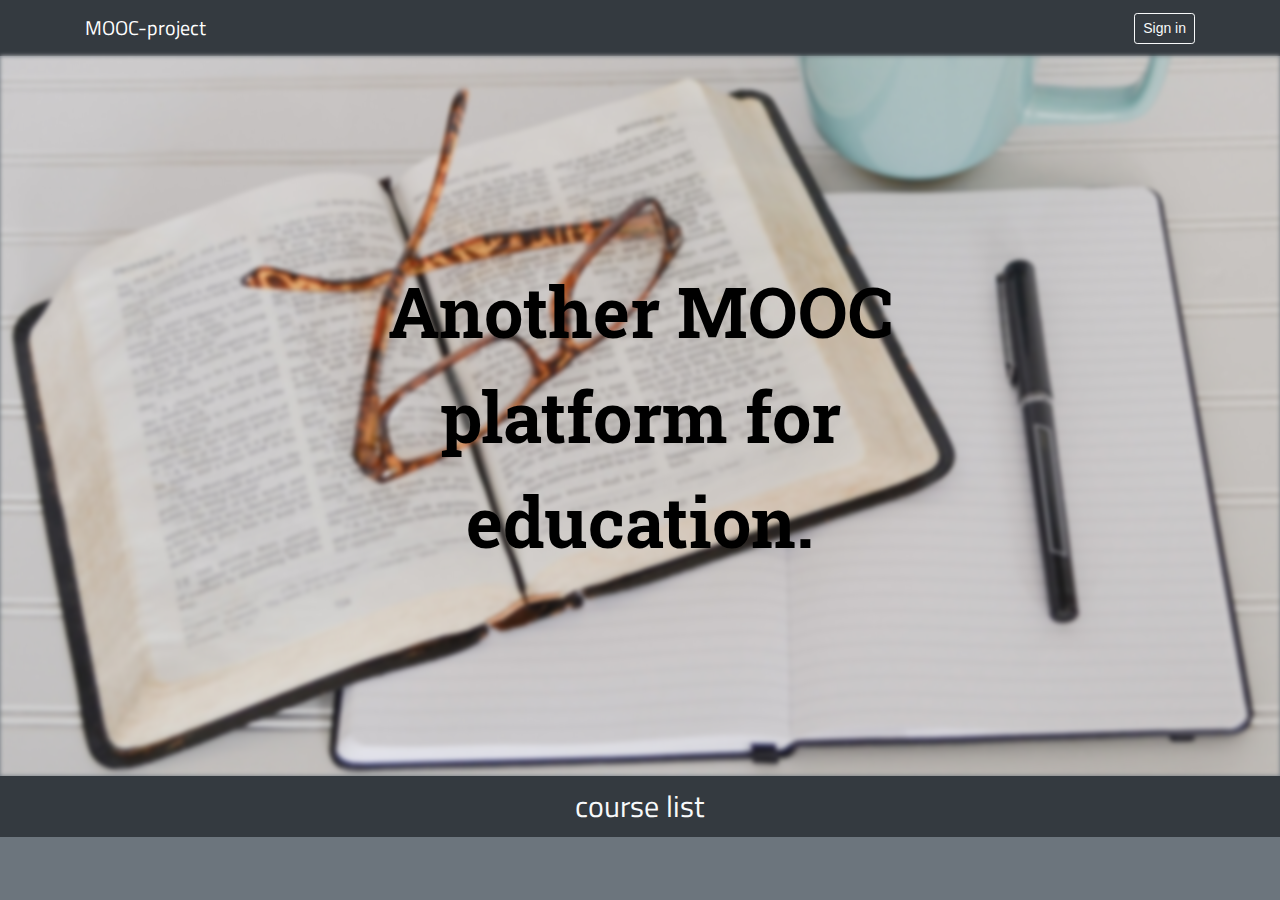
<file: src/main/resources/templates/index.html>
<!DOCTYPE html>
<html lang="en">
<head>

    <meta charset="utf-8">
    <meta name="viewport" content="width=device-width, initial-scale=1, shrink-to-fit=no">

    <title>MOOC-project</title>

    <link rel="stylesheet" href="https://stackpath.bootstrapcdn.com/bootstrap/4.3.1/css/bootstrap.min.css"
          integrity="sha384-ggOyR0iXCbMQv3Xipma34MD+dH/1fQ784/j6cY/iJTQUOhcWr7x9JvoRxT2MZw1T" crossorigin="anonymous">
    <link rel="stylesheet" href="../static/style.css"/>

</head>
<body class="bg-secondary">

<nav class="navbar navbar-dark bg-dark">
    <div class="container">
        <span class="navbar-brand mb-0 h1">MOOC-project</span>
        <button class="btn btn-outline-light my-2 my-sm-0 btn-sm" type="submit">Sign in</button>
    </div>
</nav>

<div class="img-container">
    <img src="../static/logo-img.jpg" class="img-fluid" alt="logo-img">
    <div class="centered">Another MOOC platform for education.</div>
</div>

<nav class="navbar navbar-dark bg-dark text-center">
    <p class="text-light w-100 m-auto">course list</p>
</nav>
<div class="container mt-3 mb-3">
    <div class="card-deck"></div>
</div>


<script src="https://code.jquery.com/jquery-3.3.1.slim.min.js"
        integrity="sha384-q8i/X+965DzO0rT7abK41JStQIAqVgRVzpbzo5smXKp4YfRvH+8abtTE1Pi6jizo"
        crossorigin="anonymous"></script>
<script src="https://cdnjs.cloudflare.com/ajax/libs/popper.js/1.14.7/umd/popper.min.js"
        integrity="sha384-UO2eT0CpHqdSJQ6hJty5KVphtPhzWj9WO1clHTMGa3JDZwrnQq4sF86dIHNDz0W1"
        crossorigin="anonymous"></script>
<script src="https://stackpath.bootstrapcdn.com/bootstrap/4.3.1/js/bootstrap.min.js"
        integrity="sha384-JjSmVgyd0p3pXB1rRibZUAYoIIy6OrQ6VrjIEaFf/nJGzIxFDsf4x0xIM+B07jRM"
        crossorigin="anonymous"></script>
<script src="../static/indexRender.js"></script>
</body>
</html>
</file>
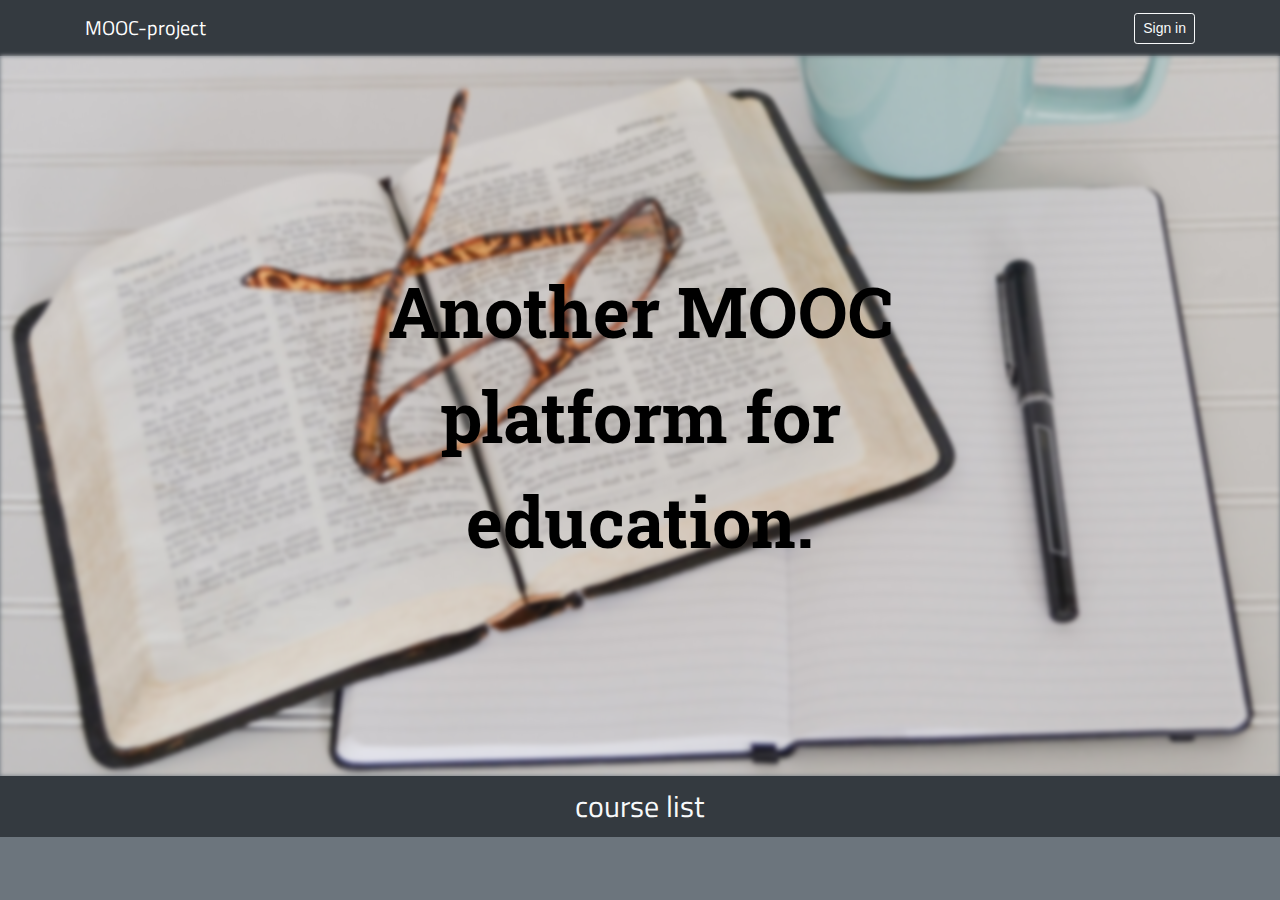
<file: src/main/resources/static/html/index.html>
<!DOCTYPE html>
<html lang="en">
<head>

    <meta charset="utf-8">
    <meta name="viewport" content="width=device-width, initial-scale=1, shrink-to-fit=no">

    <title>MOOC-project</title>

    <link rel="stylesheet" href="https://stackpath.bootstrapcdn.com/bootstrap/4.3.1/css/bootstrap.min.css"
          integrity="sha384-ggOyR0iXCbMQv3Xipma34MD+dH/1fQ784/j6cY/iJTQUOhcWr7x9JvoRxT2MZw1T" crossorigin="anonymous">
    <link rel="stylesheet" href="css/style.css"/>

</head>
<body class="bg-secondary">

<nav class="navbar navbar-dark bg-dark">
    <div class="container">
        <span class="navbar-brand mb-0 h1">MOOC-project</span>
        <button class="btn btn-outline-light my-2 my-sm-0 btn-sm" type="submit">Sign in</button>
    </div>
</nav>

<div class="img-container">
    <img src="logo-img.jpg" class="img-fluid" alt="logo-img">
    <div class="centered">Another MOOC platform for education.</div>
</div>

<nav class="navbar navbar-dark bg-dark text-center">
    <p class="text-light w-100 m-auto">course list</p>
</nav>
<div class="container mt-3 mb-3">
    <div class="card-deck"></div>
</div>


<script src="https://code.jquery.com/jquery-3.3.1.slim.min.js"
        integrity="sha384-q8i/X+965DzO0rT7abK41JStQIAqVgRVzpbzo5smXKp4YfRvH+8abtTE1Pi6jizo"
        crossorigin="anonymous"></script>
<script src="https://cdnjs.cloudflare.com/ajax/libs/popper.js/1.14.7/umd/popper.min.js"
        integrity="sha384-UO2eT0CpHqdSJQ6hJty5KVphtPhzWj9WO1clHTMGa3JDZwrnQq4sF86dIHNDz0W1"
        crossorigin="anonymous"></script>
<script src="https://stackpath.bootstrapcdn.com/bootstrap/4.3.1/js/bootstrap.min.js"
        integrity="sha384-JjSmVgyd0p3pXB1rRibZUAYoIIy6OrQ6VrjIEaFf/nJGzIxFDsf4x0xIM+B07jRM"
        crossorigin="anonymous"></script>
<script src="js/indexRender.js"></script>
</body>
</html>
</file>
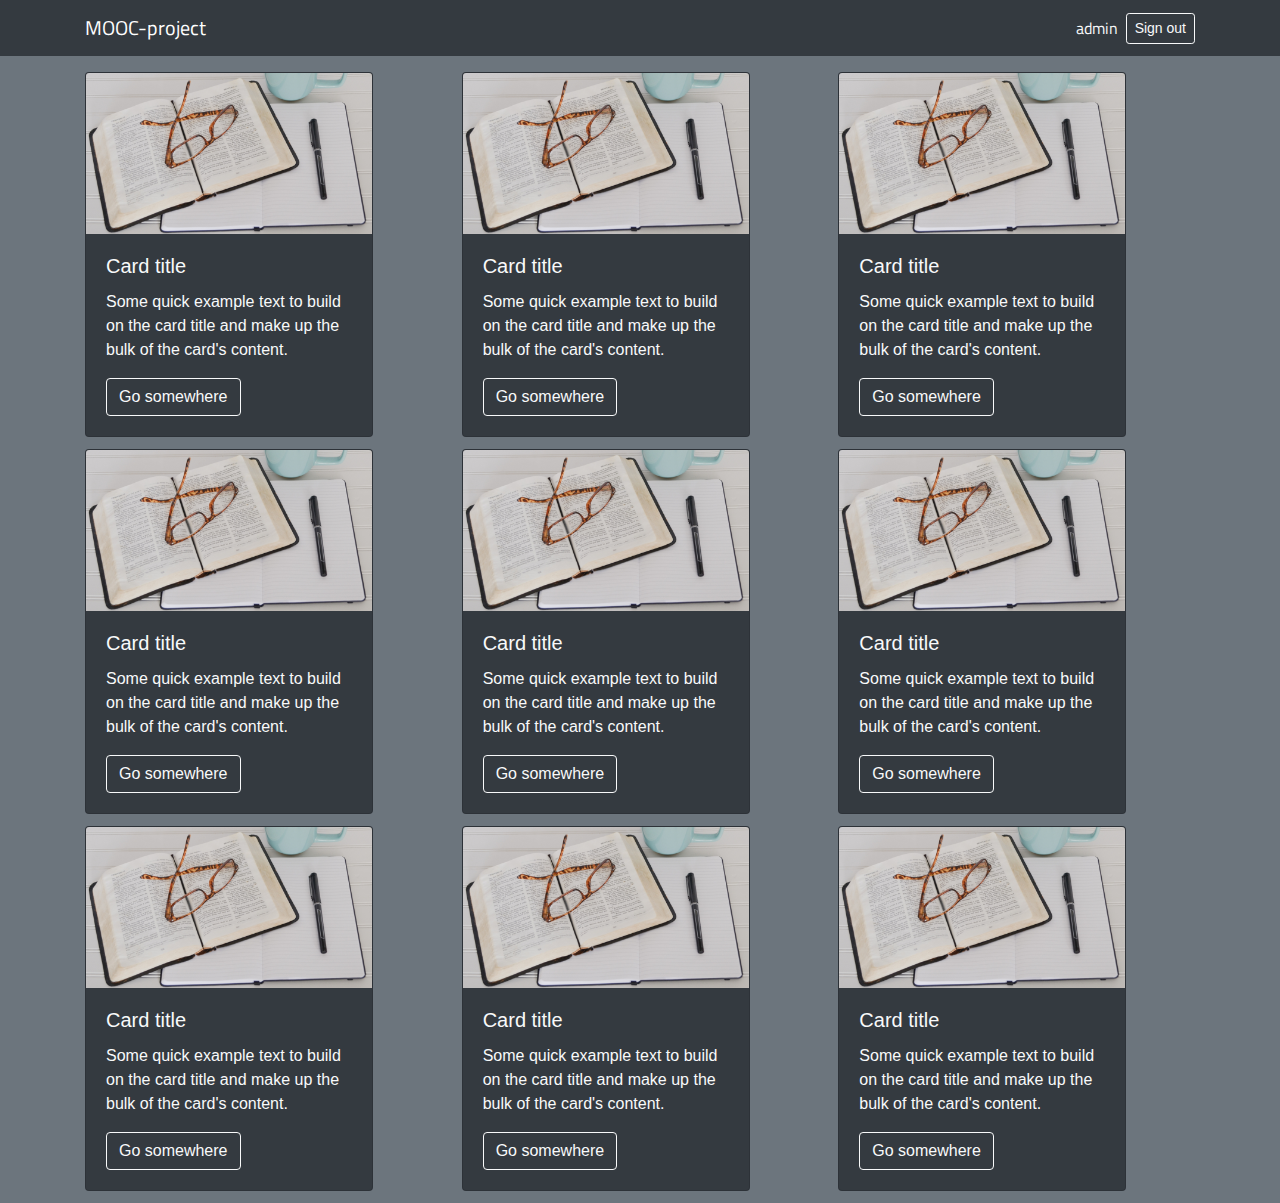
<file: src/main/resources/templates/courses.html>
<!DOCTYPE html>
<html lang="en">
<head>
    <meta charset="utf-8">
    <meta name="viewport" content="width=device-width, initial-scale=1, shrink-to-fit=no">

    <title>courses</title>

    <link rel="stylesheet" href="https://stackpath.bootstrapcdn.com/bootstrap/4.3.1/css/bootstrap.min.css"
          integrity="sha384-ggOyR0iXCbMQv3Xipma34MD+dH/1fQ784/j6cY/iJTQUOhcWr7x9JvoRxT2MZw1T" crossorigin="anonymous">
    <link rel="stylesheet" href="../static/style.css"/>
</head>
<body class="bg-secondary">

<nav class="navbar navbar-dark bg-dark">
    <div class="container">
        <span class="navbar-brand mb-0 h1">MOOC-project</span>
        <form class="form-inline my-2 my-lg-0">
            <span class="text-light mr-sm-2">admin</span>
            <button class="btn btn-outline-light my-2 my-sm-0 btn-sm" type="submit">Sign out</button>
        </form>
    </div>
</nav>
<div class="container mt-3">
    <div class="card-columns">
        <div class="card bg-dark" style="width: 18rem;">
            <img src="../static/logo-img.jpg" class="card-img-top" alt="...">
            <div class="card-body text-light">
                <h5 class="card-title">Card title</h5>
                <p class="card-text">Some quick example text to build on the card title and make up the bulk of the
                    card's content.</p>
                <a href="#" class="btn btn-outline-light">Go somewhere</a>
            </div>
        </div>
        <div class="card bg-dark" style="width: 18rem;">
            <img src="../static/logo-img.jpg" class="card-img-top" alt="...">
            <div class="card-body text-light">
                <h5 class="card-title">Card title</h5>
                <p class="card-text">Some quick example text to build on the card title and make up the bulk of the
                    card's content.</p>
                <a href="#" class="btn btn-outline-light">Go somewhere</a>
            </div>
        </div>
        <div class="card bg-dark" style="width: 18rem;">
            <img src="../static/logo-img.jpg" class="card-img-top" alt="...">
            <div class="card-body text-light">
                <h5 class="card-title">Card title</h5>
                <p class="card-text">Some quick example text to build on the card title and make up the bulk of the
                    card's content.</p>
                <a href="#" class="btn btn-outline-light">Go somewhere</a>
            </div>
        </div>
        <div class="card bg-dark" style="width: 18rem;">
            <img src="../static/logo-img.jpg" class="card-img-top" alt="...">
            <div class="card-body text-light">
                <h5 class="card-title">Card title</h5>
                <p class="card-text">Some quick example text to build on the card title and make up the bulk of the
                    card's content.</p>
                <a href="#" class="btn btn-outline-light">Go somewhere</a>
            </div>
        </div>
        <div class="card bg-dark" style="width: 18rem;">
            <img src="../static/logo-img.jpg" class="card-img-top" alt="...">
            <div class="card-body text-light">
                <h5 class="card-title">Card title</h5>
                <p class="card-text">Some quick example text to build on the card title and make up the bulk of the
                    card's content.</p>
                <a href="#" class="btn btn-outline-light">Go somewhere</a>
            </div>
        </div>
        <div class="card bg-dark" style="width: 18rem;">
            <img src="../static/logo-img.jpg" class="card-img-top" alt="...">
            <div class="card-body text-light">
                <h5 class="card-title">Card title</h5>
                <p class="card-text">Some quick example text to build on the card title and make up the bulk of the
                    card's content.</p>
                <a href="#" class="btn btn-outline-light">Go somewhere</a>
            </div>
        </div>
        <div class="card bg-dark" style="width: 18rem;">
            <img src="../static/logo-img.jpg" class="card-img-top" alt="...">
            <div class="card-body text-light">
                <h5 class="card-title">Card title</h5>
                <p class="card-text">Some quick example text to build on the card title and make up the bulk of the
                    card's content.</p>
                <a href="#" class="btn btn-outline-light">Go somewhere</a>
            </div>
        </div>
        <div class="card bg-dark" style="width: 18rem;">
            <img src="../static/logo-img.jpg" class="card-img-top" alt="...">
            <div class="card-body text-light">
                <h5 class="card-title">Card title</h5>
                <p class="card-text">Some quick example text to build on the card title and make up the bulk of the
                    card's content.</p>
                <a href="#" class="btn btn-outline-light">Go somewhere</a>
            </div>
        </div>
        <div class="card bg-dark" style="width: 18rem;">
            <img src="../static/logo-img.jpg" class="card-img-top" alt="...">
            <div class="card-body text-light">
                <h5 class="card-title">Card title</h5>
                <p class="card-text">Some quick example text to build on the card title and make up the bulk of the
                    card's content.</p>
                <a href="#" class="btn btn-outline-light">Go somewhere</a>
            </div>
        </div>
    </div>
</div>


<script src="https://code.jquery.com/jquery-3.3.1.slim.min.js"
        integrity="sha384-q8i/X+965DzO0rT7abK41JStQIAqVgRVzpbzo5smXKp4YfRvH+8abtTE1Pi6jizo"
        crossorigin="anonymous"></script>
<script src="https://cdnjs.cloudflare.com/ajax/libs/popper.js/1.14.7/umd/popper.min.js"
        integrity="sha384-UO2eT0CpHqdSJQ6hJty5KVphtPhzWj9WO1clHTMGa3JDZwrnQq4sF86dIHNDz0W1"
        crossorigin="anonymous"></script>
<script src="https://stackpath.bootstrapcdn.com/bootstrap/4.3.1/js/bootstrap.min.js"
        integrity="sha384-JjSmVgyd0p3pXB1rRibZUAYoIIy6OrQ6VrjIEaFf/nJGzIxFDsf4x0xIM+B07jRM"
        crossorigin="anonymous"></script>
<script src="../static/indexRender.js"></script>
</body>
</html>
</file>
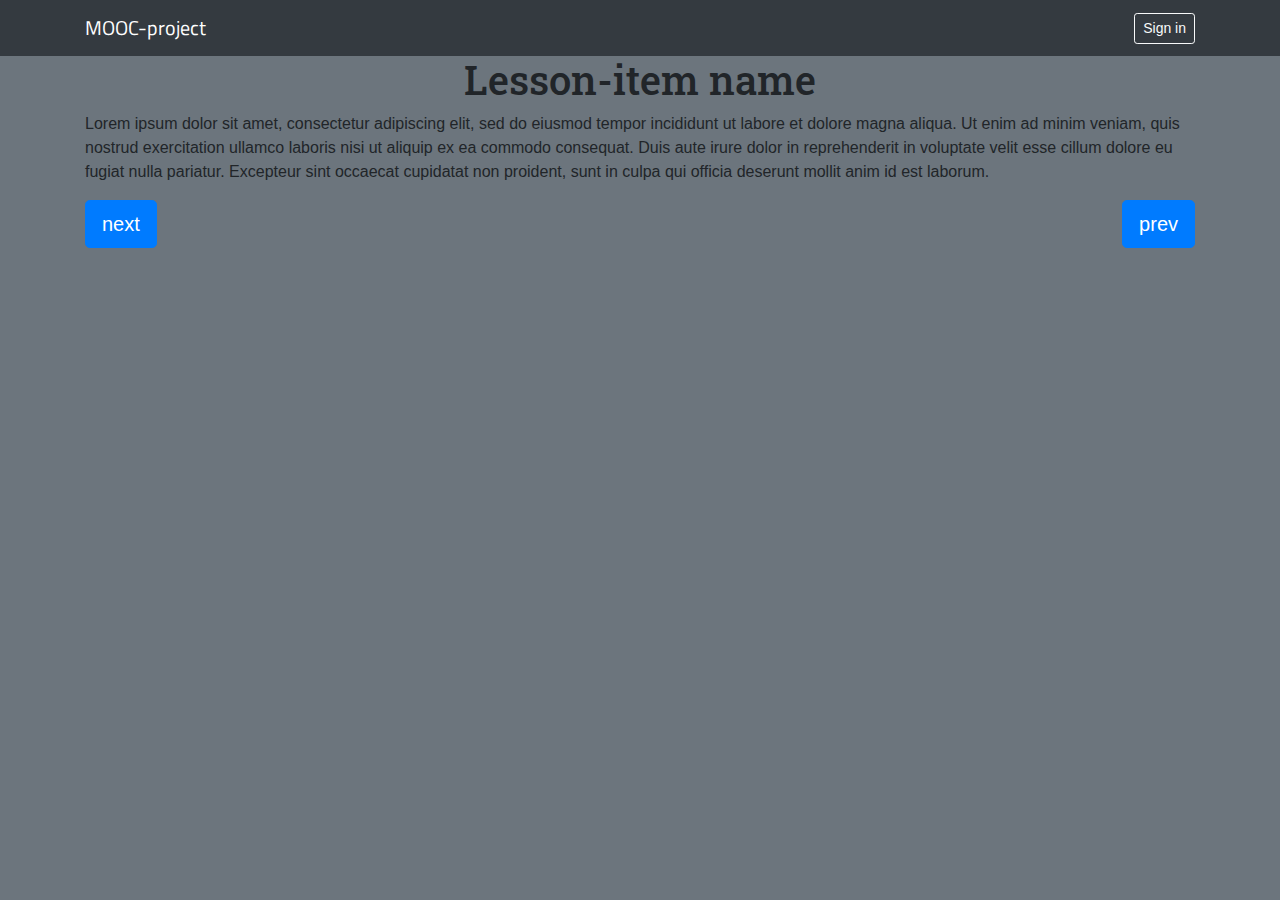
<file: src/main/resources/templates/lesson-item-page.html>
<!DOCTYPE html>
<html lang="en">
<head>
    <meta charset="utf-8">
    <meta name="viewport" content="width=device-width, initial-scale=1, shrink-to-fit=no">

    <title>lesson-item</title>

    <link rel="stylesheet" href="https://stackpath.bootstrapcdn.com/bootstrap/4.3.1/css/bootstrap.min.css"
          integrity="sha384-ggOyR0iXCbMQv3Xipma34MD+dH/1fQ784/j6cY/iJTQUOhcWr7x9JvoRxT2MZw1T" crossorigin="anonymous">
    <link rel="stylesheet" href="../static/style.css"/>
</head>
<body class="bg-secondary">

<nav class="navbar navbar-dark bg-dark">
    <div class="container">
        <span class="navbar-brand mb-0 h1">MOOC-project</span>
        <button class="btn btn-outline-light my-2 my-sm-0 btn-sm" type="submit">Sign in</button>
    </div>
</nav>

<div class="container">
    <h1 class="text-center">Lesson-item name</h1>

    <p>Lorem ipsum dolor sit amet, consectetur adipiscing elit, sed do eiusmod tempor incididunt ut labore et dolore
        magna aliqua.
        Ut enim ad minim veniam, quis nostrud exercitation ullamco laboris nisi ut aliquip ex ea commodo consequat.
        Duis aute irure dolor in reprehenderit in voluptate velit esse cillum dolore eu fugiat nulla pariatur.
        Excepteur sint occaecat cupidatat non proident, sunt in culpa qui officia deserunt mollit anim id est
        laborum.</p>

    <button class="btn btn-primary btn-lg float-left">next</button>
    <button class="btn btn-primary btn-lg float-right">prev</button>
</div>


<script src="https://code.jquery.com/jquery-3.3.1.slim.min.js"
        integrity="sha384-q8i/X+965DzO0rT7abK41JStQIAqVgRVzpbzo5smXKp4YfRvH+8abtTE1Pi6jizo"
        crossorigin="anonymous"></script>
<script src="https://cdnjs.cloudflare.com/ajax/libs/popper.js/1.14.7/umd/popper.min.js"
        integrity="sha384-UO2eT0CpHqdSJQ6hJty5KVphtPhzWj9WO1clHTMGa3JDZwrnQq4sF86dIHNDz0W1"
        crossorigin="anonymous"></script>
<script src="https://stackpath.bootstrapcdn.com/bootstrap/4.3.1/js/bootstrap.min.js"
        integrity="sha384-JjSmVgyd0p3pXB1rRibZUAYoIIy6OrQ6VrjIEaFf/nJGzIxFDsf4x0xIM+B07jRM"
        crossorigin="anonymous"></script>
<script src="../static/indexRender.js"></script>

</body>
</html>
</file>
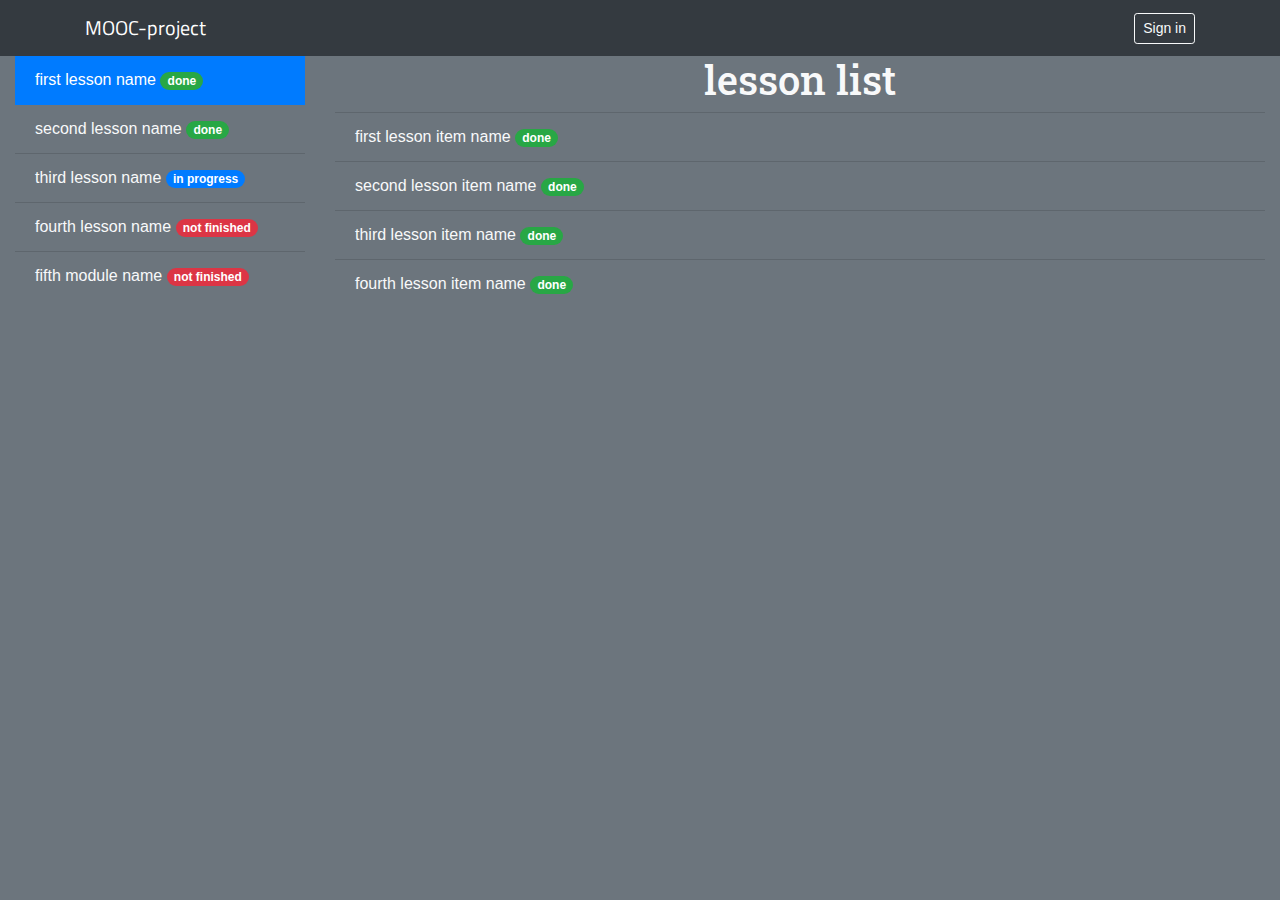
<file: src/main/resources/templates/lesson-page.html>
<!DOCTYPE html>
<html lang="en">
<head>
    <meta charset="utf-8">
    <meta name="viewport" content="width=device-width, initial-scale=1, shrink-to-fit=no">

    <title>lesson</title>

    <link rel="stylesheet" href="https://stackpath.bootstrapcdn.com/bootstrap/4.3.1/css/bootstrap.min.css"
          integrity="sha384-ggOyR0iXCbMQv3Xipma34MD+dH/1fQ784/j6cY/iJTQUOhcWr7x9JvoRxT2MZw1T" crossorigin="anonymous">
    <link rel="stylesheet" href="../static/style.css"/>
</head>
<body class="bg-secondary">

<nav class="navbar navbar-dark bg-dark">
    <div class="container">
        <span class="navbar-brand mb-0 h1">MOOC-project</span>
        <button class="btn btn-outline-light my-2 my-sm-0 btn-sm" type="submit">Sign in</button>
    </div>
</nav>
<div class="row m-auto">
    <div class="col-sm-3" id="lessonContainer">
        <ul class="list-group list-group-flush text-light">
            <li class="list-group-item active">
                first lesson name
                <span class="badge badge-success badge-pill">done</span>

            </li>
            <li class="list-group-item">
                second lesson name
                <span class="badge badge-success badge-pill">done</span>

            </li>
            <li class="list-group-item">
                third lesson name
                <span class="badge badge-primary badge-pill">in progress</span>

            </li>
            <li class="list-group-item">
                fourth lesson name
                <span class="badge badge-danger badge-pill">not finished</span>

            </li>
            <li class="list-group-item">
                fifth module name
                <span class="badge badge-danger badge-pill">not finished</span>
            </li>
        </ul>
    </div>
    <div class="col-sm-9">
        <div class="text-center">
            <h1 class="text-light">lesson list</h1>
        </div>

        <ul class="list-group list-group-flush text-light">
            <li class="list-group-item">
                first lesson item name
                <span class="badge badge-success badge-pill">done</span>

            </li>
            <li class="list-group-item">
                second lesson item name
                <span class="badge badge-success badge-pill">done</span>

            </li>
            <li class="list-group-item">
                third lesson item name
                <span class="badge badge-success badge-pill">done</span>

            </li>
            <li class="list-group-item">
                fourth lesson item name
                <span class="badge badge-success badge-pill">done</span>

            </li>
        </ul>

    </div>
</div>


<script src="https://code.jquery.com/jquery-3.3.1.slim.min.js"
        integrity="sha384-q8i/X+965DzO0rT7abK41JStQIAqVgRVzpbzo5smXKp4YfRvH+8abtTE1Pi6jizo"
        crossorigin="anonymous"></script>
<script src="https://cdnjs.cloudflare.com/ajax/libs/popper.js/1.14.7/umd/popper.min.js"
        integrity="sha384-UO2eT0CpHqdSJQ6hJty5KVphtPhzWj9WO1clHTMGa3JDZwrnQq4sF86dIHNDz0W1"
        crossorigin="anonymous"></script>
<script src="https://stackpath.bootstrapcdn.com/bootstrap/4.3.1/js/bootstrap.min.js"
        integrity="sha384-JjSmVgyd0p3pXB1rRibZUAYoIIy6OrQ6VrjIEaFf/nJGzIxFDsf4x0xIM+B07jRM"
        crossorigin="anonymous"></script>
<script src="../static/lesson-pageRender.js"></script>

</body>
</html>
</file>
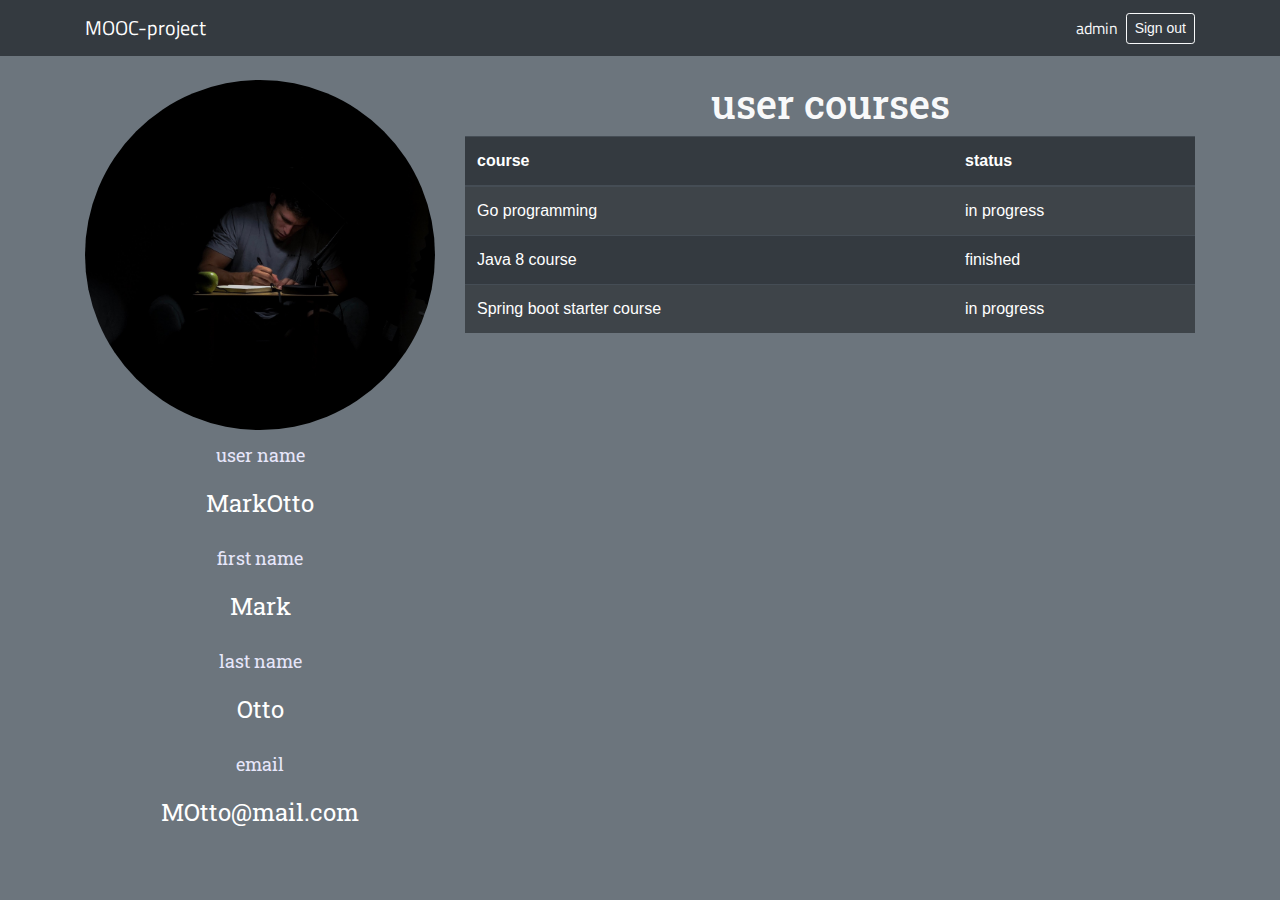
<file: src/main/resources/templates/profile.html>
<!DOCTYPE html>
<html lang="en">
<head>
    <meta charset="utf-8">
    <meta name="viewport" content="width=device-width, initial-scale=1, shrink-to-fit=no">

    <title>user profile page</title>

    <link rel="stylesheet" href="https://stackpath.bootstrapcdn.com/bootstrap/4.3.1/css/bootstrap.min.css"
          integrity="sha384-ggOyR0iXCbMQv3Xipma34MD+dH/1fQ784/j6cY/iJTQUOhcWr7x9JvoRxT2MZw1T" crossorigin="anonymous">
    <link rel="stylesheet" href="../static/style.css"/>
</head>
<body class="bg-secondary">
<nav class="navbar navbar-dark bg-dark fixed-top">
    <div class="container">
        <span class="navbar-brand mb-0 h1">MOOC-project</span>
        <form class="form-inline my-2 my-lg-0">
            <span class="text-light mr-sm-2">admin</span>
            <button class="btn btn-outline-light my-2 my-sm-0 btn-sm" type="submit">Sign out</button>
        </form>
    </div>
</nav>
<div class="container user-info">
    <div class="row text-light">
        <div class="col-sm-4">
            <table class="table table-borderless text-center user-data">
                <tr>
                    <img src="../static/user-img.jpg" alt="test" class="rounded-circle user-img">
                </tr>
                <tr>

                    <td>
                        <p class="user-data-caption">user name</p>
                        MarkOtto
                    </td>
                </tr>
                <tr>

                    <td>
                        <p class="user-data-caption">first name</p>
                        Mark
                    </td>
                </tr>
                <tr>

                    <td>
                        <p class="user-data-caption">last name</p>
                        Otto
                    </td>
                </tr>
                <tr>

                    <td>
                        <p class="user-data-caption">email</p>
                        MOtto@mail.com
                    </td>
                </tr>
            </table>
        </div>
        <div class="col-sm-8">
            <div class="text-center">
                <h1 class="align-center">user courses</h1>
            </div>

            <table class="table table-striped table-dark">
                <thead>
                <tr>
                    <th scope="col">course</th>
                    <th scope="col">status</th>
                </tr>
                </thead>
                <tbody>
                <tr>
                    <td>Go programming</td>
                    <td>in progress</td>
                </tr>
                <tr>
                    <td>Java 8 course</td>
                    <td>finished</td>
                </tr>
                <tr>
                    <td>Spring boot starter course</td>
                    <td>in progress</td>
                </tr>
                </tbody>
            </table>
        </div>
    </div>
</div>



<script src="https://code.jquery.com/jquery-3.3.1.slim.min.js"
        integrity="sha384-q8i/X+965DzO0rT7abK41JStQIAqVgRVzpbzo5smXKp4YfRvH+8abtTE1Pi6jizo"
        crossorigin="anonymous"></script>
<script src="https://cdnjs.cloudflare.com/ajax/libs/popper.js/1.14.7/umd/popper.min.js"
        integrity="sha384-UO2eT0CpHqdSJQ6hJty5KVphtPhzWj9WO1clHTMGa3JDZwrnQq4sF86dIHNDz0W1"
        crossorigin="anonymous"></script>
<script src="https://stackpath.bootstrapcdn.com/bootstrap/4.3.1/js/bootstrap.min.js"
        integrity="sha384-JjSmVgyd0p3pXB1rRibZUAYoIIy6OrQ6VrjIEaFf/nJGzIxFDsf4x0xIM+B07jRM"
        crossorigin="anonymous"></script>
<script src="../static/indexRender.js"></script>
</body>
</html>
</file>
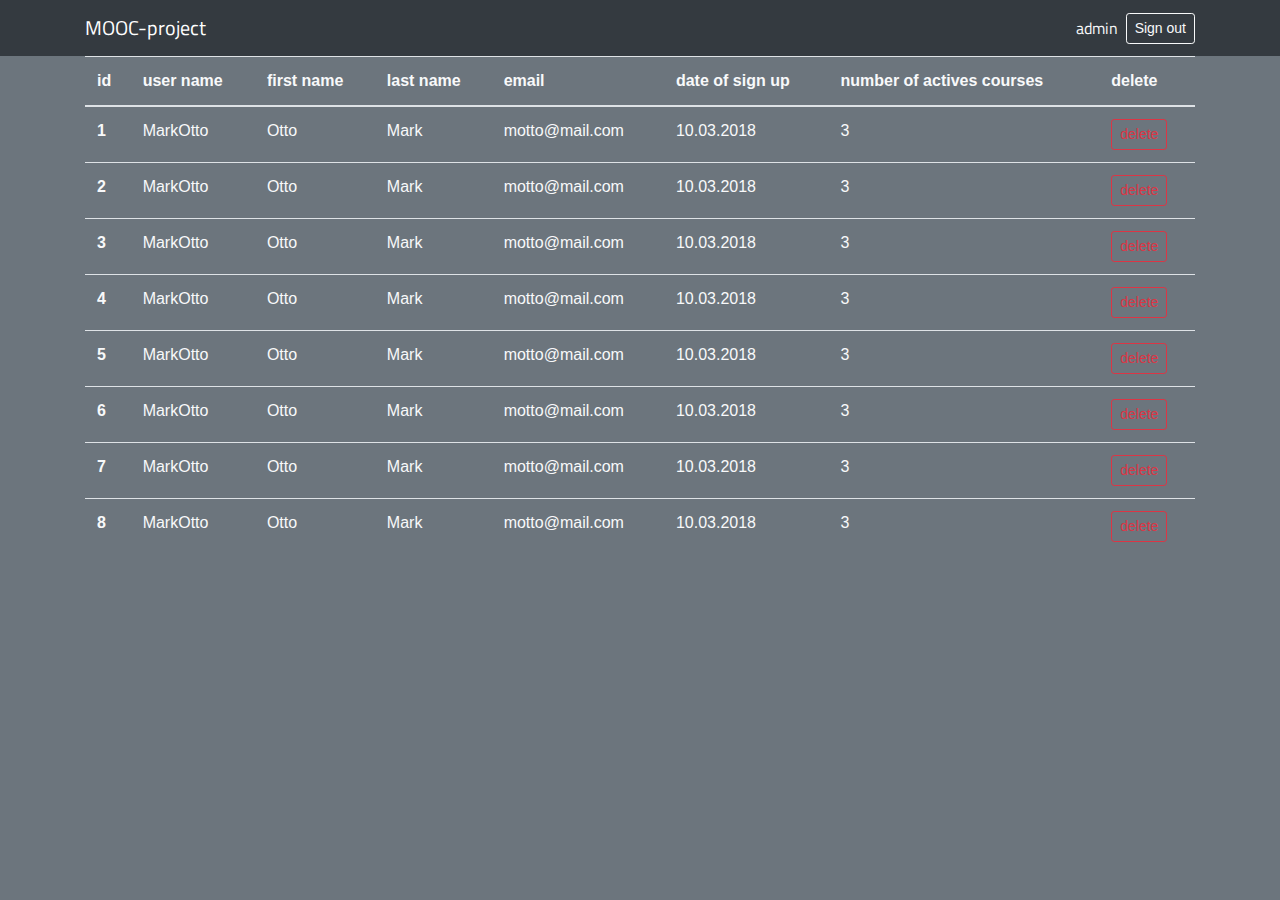
<file: src/main/resources/templates/users.html>
<!DOCTYPE html>
<html lang="en">
<head>
    <meta charset="utf-8">
    <meta name="viewport" content="width=device-width, initial-scale=1, shrink-to-fit=no">

    <title>user list</title>

    <link rel="stylesheet" href="https://stackpath.bootstrapcdn.com/bootstrap/4.3.1/css/bootstrap.min.css"
          integrity="sha384-ggOyR0iXCbMQv3Xipma34MD+dH/1fQ784/j6cY/iJTQUOhcWr7x9JvoRxT2MZw1T" crossorigin="anonymous">
    <link rel="stylesheet" href="../static/style.css"/>
</head>
<body class="bg-secondary">

<nav class="navbar navbar-dark bg-dark">
    <div class="container">
        <span class="navbar-brand mb-0 h1">MOOC-project</span>
        <form class="form-inline my-2 my-lg-0">
            <span class="text-light mr-sm-2">admin</span>
            <button class="btn btn-outline-light my-2 my-sm-0 btn-sm" type="submit">Sign out</button>
        </form>
    </div>
</nav>
<div class="container">
    <table class="table table-hover text-light w-100">
        <thead>
        <tr>
            <th scope="col">id</th>
            <th scope="col">user name</th>
            <th scope="col">first name</th>
            <th scope="col">last name</th>
            <th scope="col">email</th>
            <th scope="col">date of sign up</th>
            <th scope="col">number of actives courses</th>
            <th scope="col">delete</th>
        </tr>
        </thead>
        <tbody>
        <tr>
            <th scope="row">1</th>
            <td>MarkOtto</td>
            <td>Otto</td>
            <td>Mark</td>
            <td>motto@mail.com</td>
            <td>10.03.2018</td>
            <td>3</td>
            <td>
                <button class="btn btn-outline-danger btn-sm">delete</button>
            </td>
        </tr>
        <tr>
            <th scope="row">2</th>
            <td>MarkOtto</td>
            <td>Otto</td>
            <td>Mark</td>
            <td>motto@mail.com</td>
            <td>10.03.2018</td>
            <td>3</td>
            <td>
                <button class="btn btn-outline-danger btn-sm">delete</button>
            </td>
        </tr>
        <tr>
            <th scope="row">3</th>
            <td>MarkOtto</td>
            <td>Otto</td>
            <td>Mark</td>
            <td>motto@mail.com</td>
            <td>10.03.2018</td>
            <td>3</td>
            <td>
                <button class="btn btn-outline-danger btn-sm">delete</button>
            </td>
        </tr>
        <tr>
            <th scope="row">4</th>
            <td>MarkOtto</td>
            <td>Otto</td>
            <td>Mark</td>
            <td>motto@mail.com</td>
            <td>10.03.2018</td>
            <td>3</td>
            <td>
                <button class="btn btn-outline-danger btn-sm">delete</button>
            </td>
        </tr>
        <tr>
            <th scope="row">5</th>
            <td>MarkOtto</td>
            <td>Otto</td>
            <td>Mark</td>
            <td>motto@mail.com</td>
            <td>10.03.2018</td>
            <td>3</td>
            <td>
                <button class="btn btn-outline-danger btn-sm">delete</button>
            </td>
        </tr>
        <tr>
            <th scope="row">6</th>
            <td>MarkOtto</td>
            <td>Otto</td>
            <td>Mark</td>
            <td>motto@mail.com</td>
            <td>10.03.2018</td>
            <td>3</td>
            <td>
                <button class="btn btn-outline-danger btn-sm">delete</button>
            </td>
        </tr>
        <tr>
            <th scope="row">7</th>
            <td>MarkOtto</td>
            <td>Otto</td>
            <td>Mark</td>
            <td>motto@mail.com</td>
            <td>10.03.2018</td>
            <td>3</td>
            <td>
                <button class="btn btn-outline-danger btn-sm">delete</button>
            </td>
        </tr>
        <tr>
            <th scope="row">8</th>
            <td>MarkOtto</td>
            <td>Otto</td>
            <td>Mark</td>
            <td>motto@mail.com</td>
            <td>10.03.2018</td>
            <td>3</td>
            <td>
                <button class="btn btn-outline-danger btn-sm">delete</button>
            </td>
        </tr>
        </tbody>
    </table>
</div>


<script src="https://code.jquery.com/jquery-3.3.1.slim.min.js"
        integrity="sha384-q8i/X+965DzO0rT7abK41JStQIAqVgRVzpbzo5smXKp4YfRvH+8abtTE1Pi6jizo"
        crossorigin="anonymous"></script>
<script src="https://cdnjs.cloudflare.com/ajax/libs/popper.js/1.14.7/umd/popper.min.js"
        integrity="sha384-UO2eT0CpHqdSJQ6hJty5KVphtPhzWj9WO1clHTMGa3JDZwrnQq4sF86dIHNDz0W1"
        crossorigin="anonymous"></script>
<script src="https://stackpath.bootstrapcdn.com/bootstrap/4.3.1/js/bootstrap.min.js"
        integrity="sha384-JjSmVgyd0p3pXB1rRibZUAYoIIy6OrQ6VrjIEaFf/nJGzIxFDsf4x0xIM+B07jRM"
        crossorigin="anonymous"></script>
<script src="../static/indexRender.js"></script>
</body>
</html>
</file>
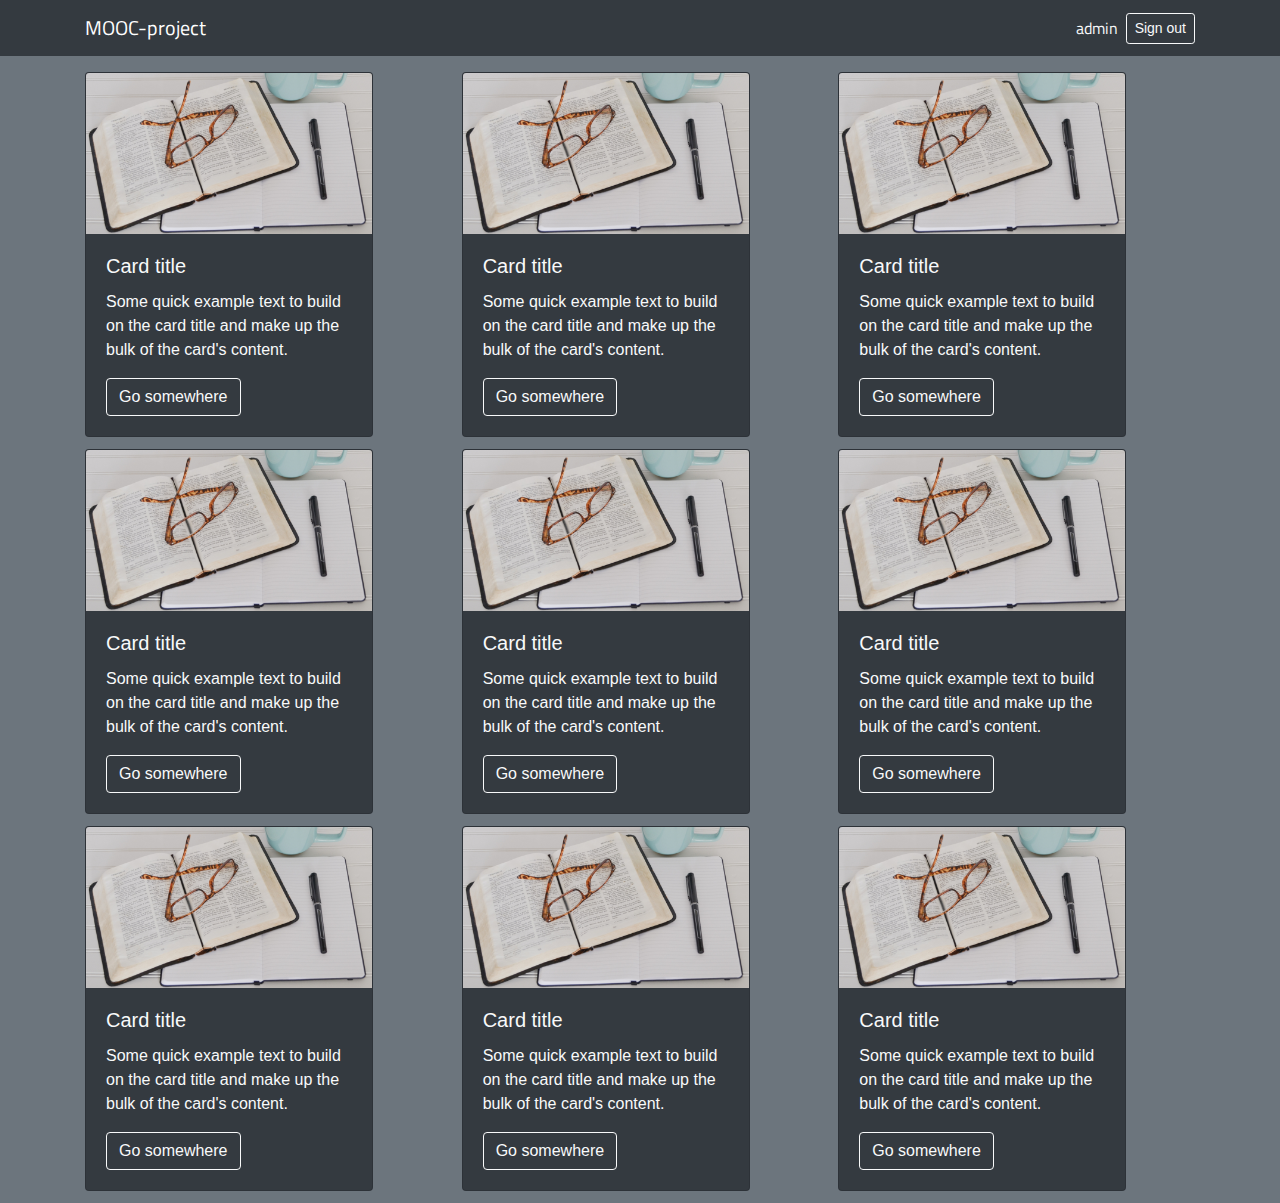
<file: src/main/resources/static/html/courses.html>
<!DOCTYPE html>
<html lang="en">
<head>
    <meta charset="utf-8">
    <meta name="viewport" content="width=device-width, initial-scale=1, shrink-to-fit=no">

    <title>courses</title>

    <link rel="stylesheet" href="https://stackpath.bootstrapcdn.com/bootstrap/4.3.1/css/bootstrap.min.css"
          integrity="sha384-ggOyR0iXCbMQv3Xipma34MD+dH/1fQ784/j6cY/iJTQUOhcWr7x9JvoRxT2MZw1T" crossorigin="anonymous">
    <link rel="stylesheet" href="css/style.css"/>
</head>
<body class="bg-secondary">

<nav class="navbar navbar-dark bg-dark">
    <div class="container">
        <span class="navbar-brand mb-0 h1">MOOC-project</span>
        <form class="form-inline my-2 my-lg-0">
            <span class="text-light mr-sm-2">admin</span>
            <button class="btn btn-outline-light my-2 my-sm-0 btn-sm" type="submit">Sign out</button>
        </form>
    </div>
</nav>
<div class="container mt-3">
    <div class="card-columns">
        <div class="card bg-dark" style="width: 18rem;">
            <img src="logo-img.jpg" class="card-img-top" alt="...">
            <div class="card-body text-light">
                <h5 class="card-title">Card title</h5>
                <p class="card-text">Some quick example text to build on the card title and make up the bulk of the
                    card's content.</p>
                <a href="#" class="btn btn-outline-light">Go somewhere</a>
            </div>
        </div>
        <div class="card bg-dark" style="width: 18rem;">
            <img src="logo-img.jpg" class="card-img-top" alt="...">
            <div class="card-body text-light">
                <h5 class="card-title">Card title</h5>
                <p class="card-text">Some quick example text to build on the card title and make up the bulk of the
                    card's content.</p>
                <a href="#" class="btn btn-outline-light">Go somewhere</a>
            </div>
        </div>
        <div class="card bg-dark" style="width: 18rem;">
            <img src="logo-img.jpg" class="card-img-top" alt="...">
            <div class="card-body text-light">
                <h5 class="card-title">Card title</h5>
                <p class="card-text">Some quick example text to build on the card title and make up the bulk of the
                    card's content.</p>
                <a href="#" class="btn btn-outline-light">Go somewhere</a>
            </div>
        </div>
        <div class="card bg-dark" style="width: 18rem;">
            <img src="logo-img.jpg" class="card-img-top" alt="...">
            <div class="card-body text-light">
                <h5 class="card-title">Card title</h5>
                <p class="card-text">Some quick example text to build on the card title and make up the bulk of the
                    card's content.</p>
                <a href="#" class="btn btn-outline-light">Go somewhere</a>
            </div>
        </div>
        <div class="card bg-dark" style="width: 18rem;">
            <img src="logo-img.jpg" class="card-img-top" alt="...">
            <div class="card-body text-light">
                <h5 class="card-title">Card title</h5>
                <p class="card-text">Some quick example text to build on the card title and make up the bulk of the
                    card's content.</p>
                <a href="#" class="btn btn-outline-light">Go somewhere</a>
            </div>
        </div>
        <div class="card bg-dark" style="width: 18rem;">
            <img src="logo-img.jpg" class="card-img-top" alt="...">
            <div class="card-body text-light">
                <h5 class="card-title">Card title</h5>
                <p class="card-text">Some quick example text to build on the card title and make up the bulk of the
                    card's content.</p>
                <a href="#" class="btn btn-outline-light">Go somewhere</a>
            </div>
        </div>
        <div class="card bg-dark" style="width: 18rem;">
            <img src="logo-img.jpg" class="card-img-top" alt="...">
            <div class="card-body text-light">
                <h5 class="card-title">Card title</h5>
                <p class="card-text">Some quick example text to build on the card title and make up the bulk of the
                    card's content.</p>
                <a href="#" class="btn btn-outline-light">Go somewhere</a>
            </div>
        </div>
        <div class="card bg-dark" style="width: 18rem;">
            <img src="logo-img.jpg" class="card-img-top" alt="...">
            <div class="card-body text-light">
                <h5 class="card-title">Card title</h5>
                <p class="card-text">Some quick example text to build on the card title and make up the bulk of the
                    card's content.</p>
                <a href="#" class="btn btn-outline-light">Go somewhere</a>
            </div>
        </div>
        <div class="card bg-dark" style="width: 18rem;">
            <img src="logo-img.jpg" class="card-img-top" alt="...">
            <div class="card-body text-light">
                <h5 class="card-title">Card title</h5>
                <p class="card-text">Some quick example text to build on the card title and make up the bulk of the
                    card's content.</p>
                <a href="#" class="btn btn-outline-light">Go somewhere</a>
            </div>
        </div>
    </div>
</div>


<script src="https://code.jquery.com/jquery-3.3.1.slim.min.js"
        integrity="sha384-q8i/X+965DzO0rT7abK41JStQIAqVgRVzpbzo5smXKp4YfRvH+8abtTE1Pi6jizo"
        crossorigin="anonymous"></script>
<script src="https://cdnjs.cloudflare.com/ajax/libs/popper.js/1.14.7/umd/popper.min.js"
        integrity="sha384-UO2eT0CpHqdSJQ6hJty5KVphtPhzWj9WO1clHTMGa3JDZwrnQq4sF86dIHNDz0W1"
        crossorigin="anonymous"></script>
<script src="https://stackpath.bootstrapcdn.com/bootstrap/4.3.1/js/bootstrap.min.js"
        integrity="sha384-JjSmVgyd0p3pXB1rRibZUAYoIIy6OrQ6VrjIEaFf/nJGzIxFDsf4x0xIM+B07jRM"
        crossorigin="anonymous"></script>
<script src="js/indexRender.js"></script>
</body>
</html>
</file>
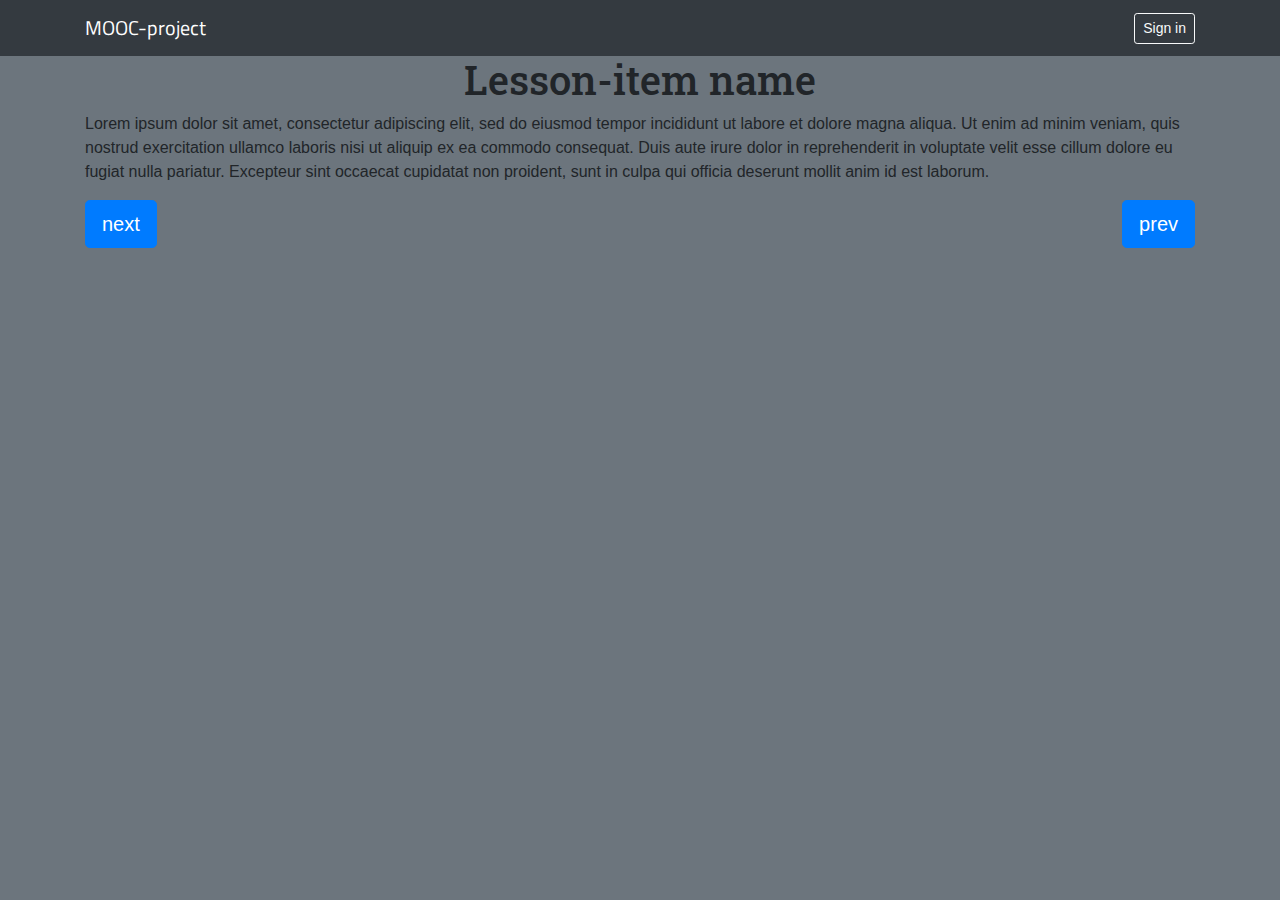
<file: src/main/resources/static/html/lesson-item-page.html>
<!DOCTYPE html>
<html lang="en">
<head>
    <meta charset="utf-8">
    <meta name="viewport" content="width=device-width, initial-scale=1, shrink-to-fit=no">

    <title>lesson-item</title>

    <link rel="stylesheet" href="https://stackpath.bootstrapcdn.com/bootstrap/4.3.1/css/bootstrap.min.css"
          integrity="sha384-ggOyR0iXCbMQv3Xipma34MD+dH/1fQ784/j6cY/iJTQUOhcWr7x9JvoRxT2MZw1T" crossorigin="anonymous">
    <link rel="stylesheet" href="css/style.css"/>
</head>
<body class="bg-secondary">

<nav class="navbar navbar-dark bg-dark">
    <div class="container">
        <span class="navbar-brand mb-0 h1">MOOC-project</span>
        <button class="btn btn-outline-light my-2 my-sm-0 btn-sm" type="submit">Sign in</button>
    </div>
</nav>

<div class="container">
    <h1 class="text-center">Lesson-item name</h1>

    <p>Lorem ipsum dolor sit amet, consectetur adipiscing elit, sed do eiusmod tempor incididunt ut labore et dolore
        magna aliqua.
        Ut enim ad minim veniam, quis nostrud exercitation ullamco laboris nisi ut aliquip ex ea commodo consequat.
        Duis aute irure dolor in reprehenderit in voluptate velit esse cillum dolore eu fugiat nulla pariatur.
        Excepteur sint occaecat cupidatat non proident, sunt in culpa qui officia deserunt mollit anim id est
        laborum.</p>

    <button class="btn btn-primary btn-lg float-left">next</button>
    <button class="btn btn-primary btn-lg float-right">prev</button>
</div>


<script src="https://code.jquery.com/jquery-3.3.1.slim.min.js"
        integrity="sha384-q8i/X+965DzO0rT7abK41JStQIAqVgRVzpbzo5smXKp4YfRvH+8abtTE1Pi6jizo"
        crossorigin="anonymous"></script>
<script src="https://cdnjs.cloudflare.com/ajax/libs/popper.js/1.14.7/umd/popper.min.js"
        integrity="sha384-UO2eT0CpHqdSJQ6hJty5KVphtPhzWj9WO1clHTMGa3JDZwrnQq4sF86dIHNDz0W1"
        crossorigin="anonymous"></script>
<script src="https://stackpath.bootstrapcdn.com/bootstrap/4.3.1/js/bootstrap.min.js"
        integrity="sha384-JjSmVgyd0p3pXB1rRibZUAYoIIy6OrQ6VrjIEaFf/nJGzIxFDsf4x0xIM+B07jRM"
        crossorigin="anonymous"></script>
<script src="js/indexRender.js"></script>

</body>
</html>
</file>
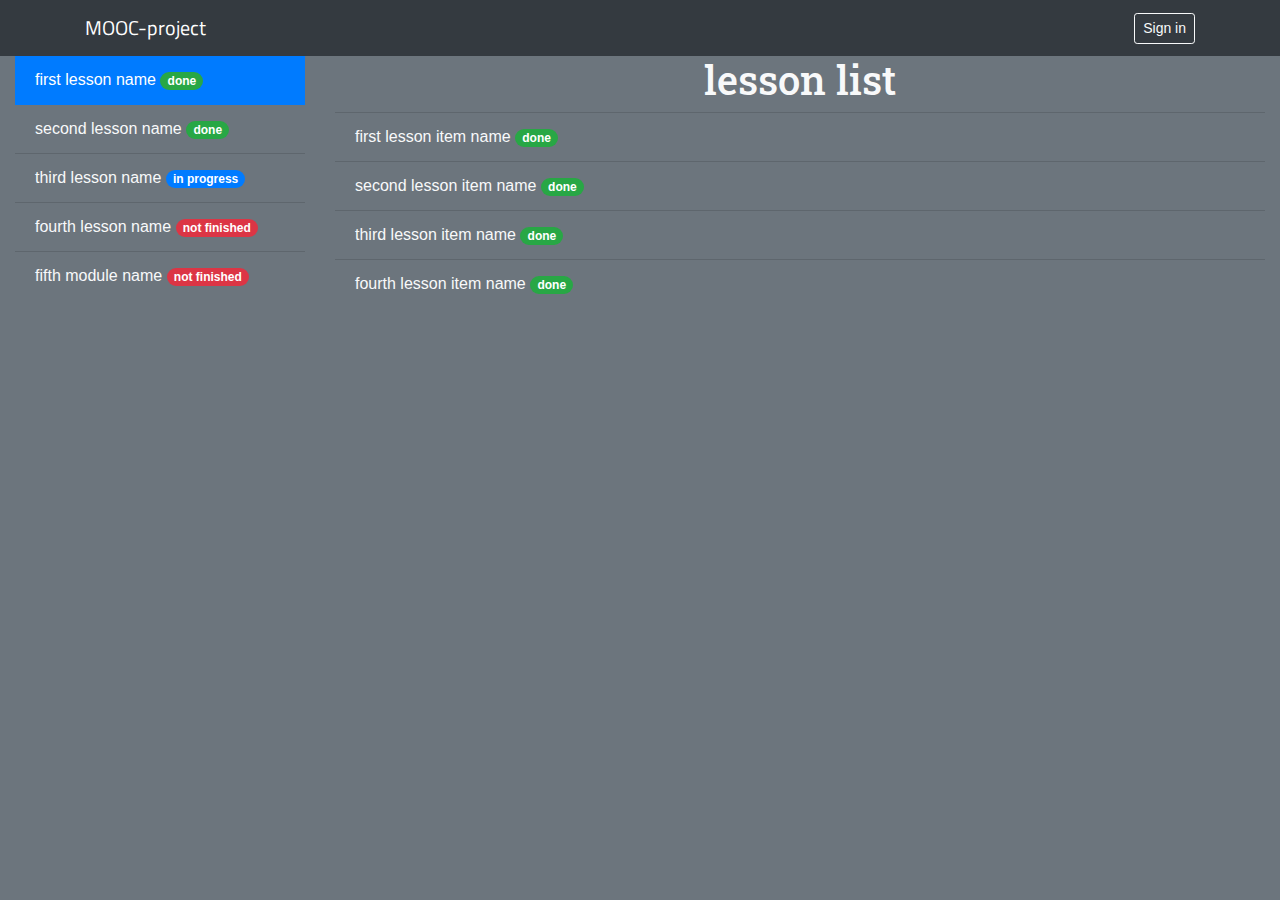
<file: src/main/resources/static/html/lesson-page.html>
<!DOCTYPE html>
<html lang="en">
<head>
    <meta charset="utf-8">
    <meta name="viewport" content="width=device-width, initial-scale=1, shrink-to-fit=no">

    <title>lesson</title>

    <link rel="stylesheet" href="https://stackpath.bootstrapcdn.com/bootstrap/4.3.1/css/bootstrap.min.css"
          integrity="sha384-ggOyR0iXCbMQv3Xipma34MD+dH/1fQ784/j6cY/iJTQUOhcWr7x9JvoRxT2MZw1T" crossorigin="anonymous">
    <link rel="stylesheet" href="css/style.css"/>
</head>
<body class="bg-secondary">

<nav class="navbar navbar-dark bg-dark">
    <div class="container">
        <span class="navbar-brand mb-0 h1">MOOC-project</span>
        <button class="btn btn-outline-light my-2 my-sm-0 btn-sm" type="submit">Sign in</button>
    </div>
</nav>
<div class="row m-auto">
    <div class="col-sm-3" id="lessonContainer">
        <ul class="list-group list-group-flush text-light">
            <li class="list-group-item active">
                first lesson name
                <span class="badge badge-success badge-pill">done</span>

            </li>
            <li class="list-group-item">
                second lesson name
                <span class="badge badge-success badge-pill">done</span>

            </li>
            <li class="list-group-item">
                third lesson name
                <span class="badge badge-primary badge-pill">in progress</span>

            </li>
            <li class="list-group-item">
                fourth lesson name
                <span class="badge badge-danger badge-pill">not finished</span>

            </li>
            <li class="list-group-item">
                fifth module name
                <span class="badge badge-danger badge-pill">not finished</span>
            </li>
        </ul>
    </div>
    <div class="col-sm-9">
        <div class="text-center">
            <h1 class="text-light">lesson list</h1>
        </div>

        <ul class="list-group list-group-flush text-light">
            <li class="list-group-item">
                first lesson item name
                <span class="badge badge-success badge-pill">done</span>

            </li>
            <li class="list-group-item">
                second lesson item name
                <span class="badge badge-success badge-pill">done</span>

            </li>
            <li class="list-group-item">
                third lesson item name
                <span class="badge badge-success badge-pill">done</span>

            </li>
            <li class="list-group-item">
                fourth lesson item name
                <span class="badge badge-success badge-pill">done</span>

            </li>
        </ul>

    </div>
</div>


<script src="https://code.jquery.com/jquery-3.3.1.slim.min.js"
        integrity="sha384-q8i/X+965DzO0rT7abK41JStQIAqVgRVzpbzo5smXKp4YfRvH+8abtTE1Pi6jizo"
        crossorigin="anonymous"></script>
<script src="https://cdnjs.cloudflare.com/ajax/libs/popper.js/1.14.7/umd/popper.min.js"
        integrity="sha384-UO2eT0CpHqdSJQ6hJty5KVphtPhzWj9WO1clHTMGa3JDZwrnQq4sF86dIHNDz0W1"
        crossorigin="anonymous"></script>
<script src="https://stackpath.bootstrapcdn.com/bootstrap/4.3.1/js/bootstrap.min.js"
        integrity="sha384-JjSmVgyd0p3pXB1rRibZUAYoIIy6OrQ6VrjIEaFf/nJGzIxFDsf4x0xIM+B07jRM"
        crossorigin="anonymous"></script>
<script src="js/lesson-pageRender.js"></script>

</body>
</html>
</file>
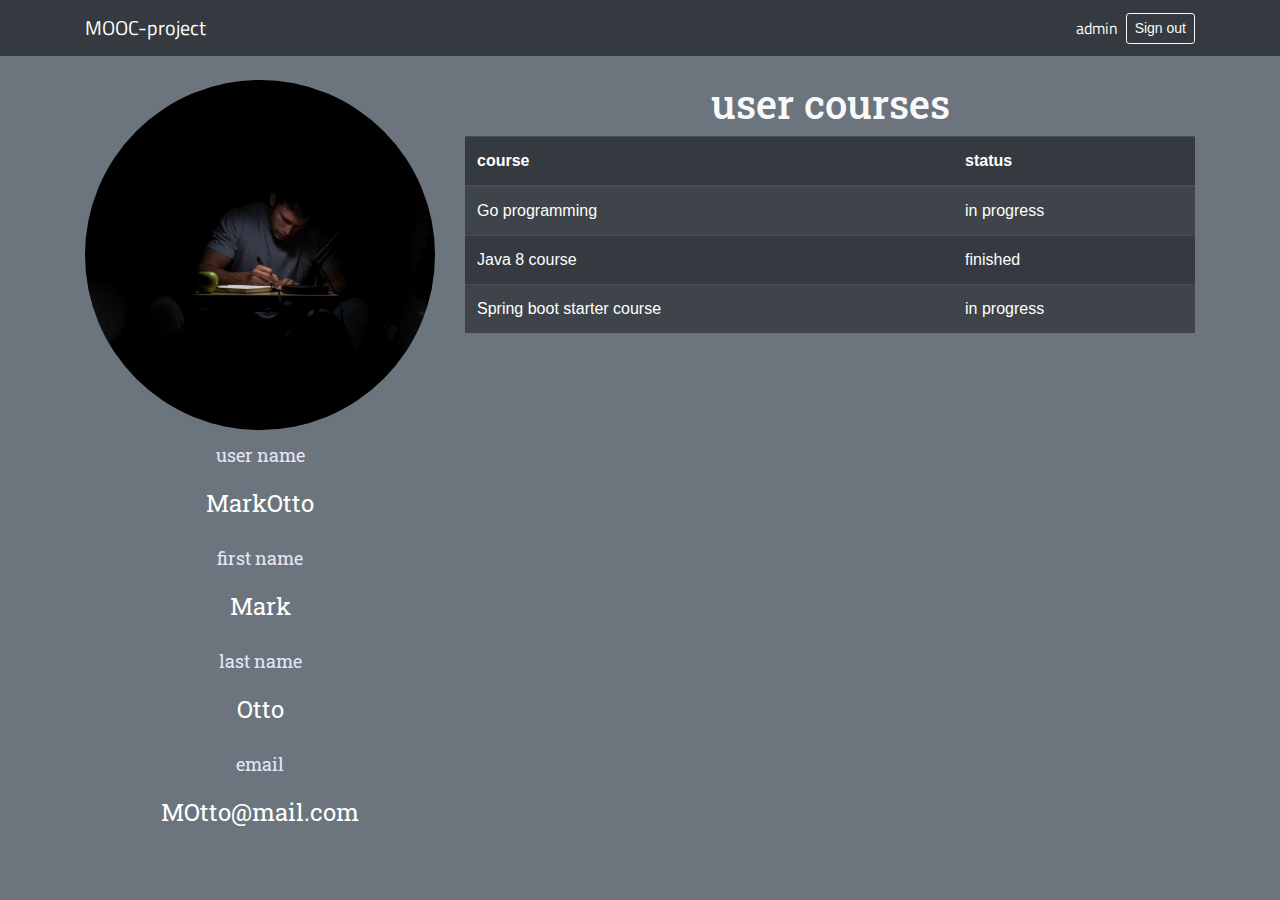
<file: src/main/resources/static/html/profile.html>
<!DOCTYPE html>
<html lang="en">
<head>
    <meta charset="utf-8">
    <meta name="viewport" content="width=device-width, initial-scale=1, shrink-to-fit=no">

    <title>user profile page</title>

    <link rel="stylesheet" href="https://stackpath.bootstrapcdn.com/bootstrap/4.3.1/css/bootstrap.min.css"
          integrity="sha384-ggOyR0iXCbMQv3Xipma34MD+dH/1fQ784/j6cY/iJTQUOhcWr7x9JvoRxT2MZw1T" crossorigin="anonymous">
    <link rel="stylesheet" href="css/style.css"/>
</head>
<body class="bg-secondary">
<nav class="navbar navbar-dark bg-dark fixed-top">
    <div class="container">
        <span class="navbar-brand mb-0 h1">MOOC-project</span>
        <form class="form-inline my-2 my-lg-0">
            <span class="text-light mr-sm-2">admin</span>
            <button class="btn btn-outline-light my-2 my-sm-0 btn-sm" type="submit">Sign out</button>
        </form>
    </div>
</nav>
<div class="container user-info">
    <div class="row text-light">
        <div class="col-sm-4">
            <table class="table table-borderless text-center user-data">
                <tr>
                    <img src="user-img.jpg" alt="test" class="rounded-circle user-img">
                </tr>
                <tr>

                    <td>
                        <p class="user-data-caption">user name</p>
                        MarkOtto
                    </td>
                </tr>
                <tr>

                    <td>
                        <p class="user-data-caption">first name</p>
                        Mark
                    </td>
                </tr>
                <tr>

                    <td>
                        <p class="user-data-caption">last name</p>
                        Otto
                    </td>
                </tr>
                <tr>

                    <td>
                        <p class="user-data-caption">email</p>
                        MOtto@mail.com
                    </td>
                </tr>
            </table>
        </div>
        <div class="col-sm-8">
            <div class="text-center">
                <h1 class="align-center">user courses</h1>
            </div>

            <table class="table table-striped table-dark">
                <thead>
                <tr>
                    <th scope="col">course</th>
                    <th scope="col">status</th>
                </tr>
                </thead>
                <tbody>
                <tr>
                    <td>Go programming</td>
                    <td>in progress</td>
                </tr>
                <tr>
                    <td>Java 8 course</td>
                    <td>finished</td>
                </tr>
                <tr>
                    <td>Spring boot starter course</td>
                    <td>in progress</td>
                </tr>
                </tbody>
            </table>
        </div>
    </div>
</div>



<script src="https://code.jquery.com/jquery-3.3.1.slim.min.js"
        integrity="sha384-q8i/X+965DzO0rT7abK41JStQIAqVgRVzpbzo5smXKp4YfRvH+8abtTE1Pi6jizo"
        crossorigin="anonymous"></script>
<script src="https://cdnjs.cloudflare.com/ajax/libs/popper.js/1.14.7/umd/popper.min.js"
        integrity="sha384-UO2eT0CpHqdSJQ6hJty5KVphtPhzWj9WO1clHTMGa3JDZwrnQq4sF86dIHNDz0W1"
        crossorigin="anonymous"></script>
<script src="https://stackpath.bootstrapcdn.com/bootstrap/4.3.1/js/bootstrap.min.js"
        integrity="sha384-JjSmVgyd0p3pXB1rRibZUAYoIIy6OrQ6VrjIEaFf/nJGzIxFDsf4x0xIM+B07jRM"
        crossorigin="anonymous"></script>
<script src="js/indexRender.js"></script>
</body>
</html>
</file>
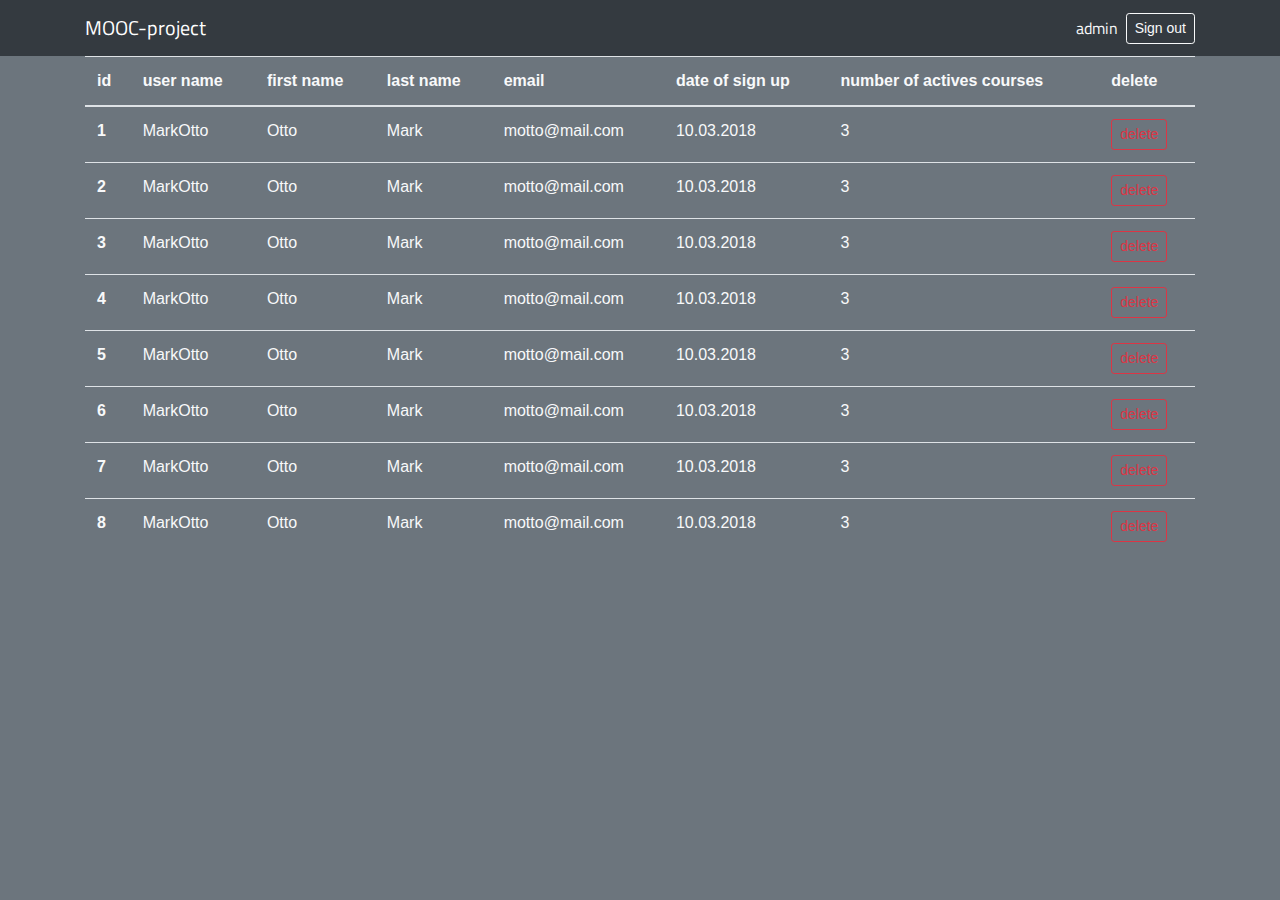
<file: src/main/resources/static/html/users.html>
<!DOCTYPE html>
<html lang="en">
<head>
    <meta charset="utf-8">
    <meta name="viewport" content="width=device-width, initial-scale=1, shrink-to-fit=no">

    <title>user list</title>

    <link rel="stylesheet" href="https://stackpath.bootstrapcdn.com/bootstrap/4.3.1/css/bootstrap.min.css"
          integrity="sha384-ggOyR0iXCbMQv3Xipma34MD+dH/1fQ784/j6cY/iJTQUOhcWr7x9JvoRxT2MZw1T" crossorigin="anonymous">
    <link rel="stylesheet" href="css/style.css"/>
</head>
<body class="bg-secondary">

<nav class="navbar navbar-dark bg-dark">
    <div class="container">
        <span class="navbar-brand mb-0 h1">MOOC-project</span>
        <form class="form-inline my-2 my-lg-0">
            <span class="text-light mr-sm-2">admin</span>
            <button class="btn btn-outline-light my-2 my-sm-0 btn-sm" type="submit">Sign out</button>
        </form>
    </div>
</nav>
<div class="container">
    <table class="table table-hover text-light w-100">
        <thead>
        <tr>
            <th scope="col">id</th>
            <th scope="col">user name</th>
            <th scope="col">first name</th>
            <th scope="col">last name</th>
            <th scope="col">email</th>
            <th scope="col">date of sign up</th>
            <th scope="col">number of actives courses</th>
            <th scope="col">delete</th>
        </tr>
        </thead>
        <tbody>
        <tr>
            <th scope="row">1</th>
            <td>MarkOtto</td>
            <td>Otto</td>
            <td>Mark</td>
            <td>motto@mail.com</td>
            <td>10.03.2018</td>
            <td>3</td>
            <td>
                <button class="btn btn-outline-danger btn-sm">delete</button>
            </td>
        </tr>
        <tr>
            <th scope="row">2</th>
            <td>MarkOtto</td>
            <td>Otto</td>
            <td>Mark</td>
            <td>motto@mail.com</td>
            <td>10.03.2018</td>
            <td>3</td>
            <td>
                <button class="btn btn-outline-danger btn-sm">delete</button>
            </td>
        </tr>
        <tr>
            <th scope="row">3</th>
            <td>MarkOtto</td>
            <td>Otto</td>
            <td>Mark</td>
            <td>motto@mail.com</td>
            <td>10.03.2018</td>
            <td>3</td>
            <td>
                <button class="btn btn-outline-danger btn-sm">delete</button>
            </td>
        </tr>
        <tr>
            <th scope="row">4</th>
            <td>MarkOtto</td>
            <td>Otto</td>
            <td>Mark</td>
            <td>motto@mail.com</td>
            <td>10.03.2018</td>
            <td>3</td>
            <td>
                <button class="btn btn-outline-danger btn-sm">delete</button>
            </td>
        </tr>
        <tr>
            <th scope="row">5</th>
            <td>MarkOtto</td>
            <td>Otto</td>
            <td>Mark</td>
            <td>motto@mail.com</td>
            <td>10.03.2018</td>
            <td>3</td>
            <td>
                <button class="btn btn-outline-danger btn-sm">delete</button>
            </td>
        </tr>
        <tr>
            <th scope="row">6</th>
            <td>MarkOtto</td>
            <td>Otto</td>
            <td>Mark</td>
            <td>motto@mail.com</td>
            <td>10.03.2018</td>
            <td>3</td>
            <td>
                <button class="btn btn-outline-danger btn-sm">delete</button>
            </td>
        </tr>
        <tr>
            <th scope="row">7</th>
            <td>MarkOtto</td>
            <td>Otto</td>
            <td>Mark</td>
            <td>motto@mail.com</td>
            <td>10.03.2018</td>
            <td>3</td>
            <td>
                <button class="btn btn-outline-danger btn-sm">delete</button>
            </td>
        </tr>
        <tr>
            <th scope="row">8</th>
            <td>MarkOtto</td>
            <td>Otto</td>
            <td>Mark</td>
            <td>motto@mail.com</td>
            <td>10.03.2018</td>
            <td>3</td>
            <td>
                <button class="btn btn-outline-danger btn-sm">delete</button>
            </td>
        </tr>
        </tbody>
    </table>
</div>


<script src="https://code.jquery.com/jquery-3.3.1.slim.min.js"
        integrity="sha384-q8i/X+965DzO0rT7abK41JStQIAqVgRVzpbzo5smXKp4YfRvH+8abtTE1Pi6jizo"
        crossorigin="anonymous"></script>
<script src="https://cdnjs.cloudflare.com/ajax/libs/popper.js/1.14.7/umd/popper.min.js"
        integrity="sha384-UO2eT0CpHqdSJQ6hJty5KVphtPhzWj9WO1clHTMGa3JDZwrnQq4sF86dIHNDz0W1"
        crossorigin="anonymous"></script>
<script src="https://stackpath.bootstrapcdn.com/bootstrap/4.3.1/js/bootstrap.min.js"
        integrity="sha384-JjSmVgyd0p3pXB1rRibZUAYoIIy6OrQ6VrjIEaFf/nJGzIxFDsf4x0xIM+B07jRM"
        crossorigin="anonymous"></script>
<script src="js/indexRender.js"></script>
</body>
</html>
</file>
<file: src/main/resources/static/style.css>
@import url('https://fonts.googleapis.com/css?family=Titillium+Web');
@import url('https://fonts.googleapis.com/css?family=Roboto+Slab');

.navbar span {
    font-family: 'Titillium Web', sans-serif;
}

.img-container img {
    filter: blur(2px);
}

.img-container {
    position: relative;
    text-align: center;
    color: white;
}

.centered {
    font-family: 'Roboto Slab', sans-serif;
    color: black;
    font-weight: bold;
    font-size: 70px;
    position: absolute;
    top: 50%;
    left: 50%;
    transform: translate(-50%, -50%);
}

.course-header {
    width: 100%;
    height: auto;
}

nav p {
    font-family: 'Titillium Web', sans-serif;
    font-size: 30px;
}

.img-title {
    display: flex;
    align-items: center;
    justify-content: center;
    height: 27rem;
    background: url(logo-img.jpg) 100% 100% no-repeat;
    background-size: cover;
}

.course-title {
    color: black;
    font-family: 'Roboto Slab', sans-serif;
    font-size: 70px;
}

.course-name {
    font-size: 70px;
    font-weight: bold;
}

.course-author {
    font-size: 40px;
}

.user-info {
    margin-top: 5rem;
}

.user-img {
    width: inherit;
    height: inherit;
}

.user-data {
    color: white;
    font-family: 'Roboto Slab', sans-serif;
    font-size: 150%;
}

.user-data-caption{
    color: lavender;
    font-size: 75%;
}

.list-group-item{
    background-color: #6c757d;
}

.text-center{
    font-family: "Roboto Slab";
}
</file>
<file: src/main/resources/static/html/css/style.css>
@import url('https://fonts.googleapis.com/css?family=Titillium+Web');
@import url('https://fonts.googleapis.com/css?family=Roboto+Slab');

.navbar span {
    font-family: 'Titillium Web', sans-serif;
}

.img-container img {
    filter: blur(2px);
}

.img-container {
    position: relative;
    text-align: center;
    color: white;
}

.centered {
    font-family: 'Roboto Slab', sans-serif;
    color: black;
    font-weight: bold;
    font-size: 70px;
    position: absolute;
    top: 50%;
    left: 50%;
    transform: translate(-50%, -50%);
}

.course-header {
    width: 100%;
    height: auto;
}

nav p {
    font-family: 'Titillium Web', sans-serif;
    font-size: 30px;
}

.img-title {
    display: flex;
    align-items: center;
    justify-content: center;
    height: 27rem;
    background: url(static/logo-img.jpg) 100% 100% no-repeat;
    background-size: cover;
}

.course-title {
    color: black;
    font-family: 'Roboto Slab', sans-serif;
    font-size: 70px;
}

.course-name {
    font-size: 70px;
    font-weight: bold;
}

.course-author {
    font-size: 40px;
}

.user-info {
    margin-top: 5rem;
}

.user-img {
    width: inherit;
    height: inherit;
}

.user-data {
    color: white;
    font-family: 'Roboto Slab', sans-serif;
    font-size: 150%;
}

.user-data-caption{
    color: lavender;
    font-size: 75%;
}

.list-group-item{
    background-color: #6c757d;
}

.text-center{
    font-family: "Roboto Slab";
}
</file>
